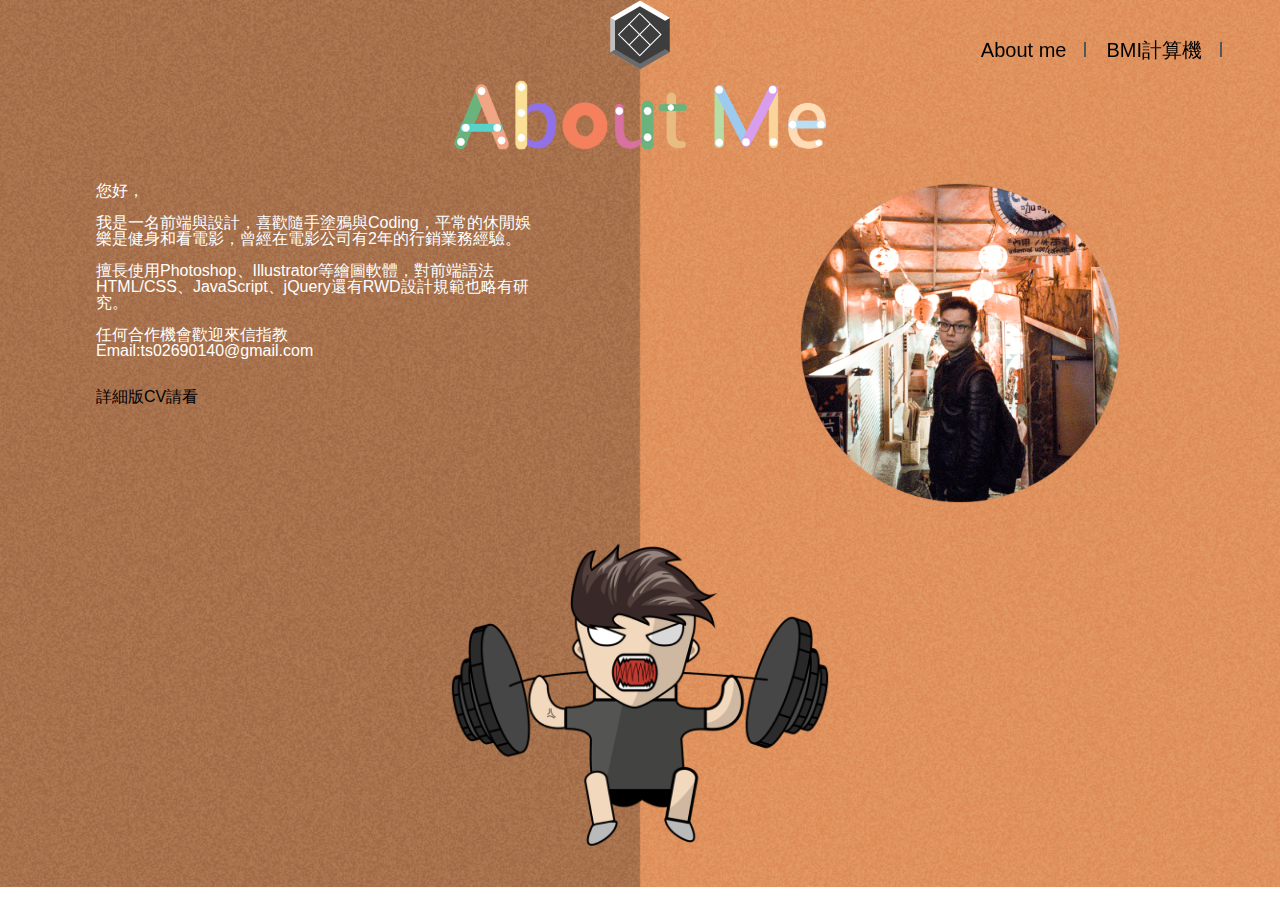
<file: About.html>
<!DOCTYPE html>
<html lang="en">
<head>
	<meta charset="UTF-8">
    <meta name="viewport" content="width=device-width, initial-scale=1.0">
    <meta http-equiv="X-UA-Compatible" content="ie=edge">
	<title>About me</title>
	<link rel="shortcut icon" type="text/css" href="img/ICON.png">
	<link rel="stylesheet" href="CSS/AboutMe.css">
	<link rel="stylesheet" href="https://use.fontawesome.com/releases/v5.4.2/css/all.css" integrity="sha384-/rXc/GQVaYpyDdyxK+ecHPVYJSN9bmVFBvjA/9eOB+pb3F2w2N6fc5qB9Ew5yIns" crossorigin="anonymous">

	 <script  src="JS/jquery-3.3.1.min.js"></script>
	 <script src="JS/all.js"></script>
</head>
<body>

		<div class="wrap">

			<div class='header'>
            
            	<div class="fixedd">
            		<div class='logo'>
                		<a href="index.html">
                		<h1>田仲展的網頁</h1>
               		 </a>
            		</div>
            

            		<div class='nav'>
                		<ul class="items">
                    		<li><a href='#'>About me</a><span></span></li>
                    		<li><a href='BMI.html'>BMI計算機</a><span></span></li>
                    		<li><a href='https://www.facebook.com/profile.php?id=100001357182491&ref=bookmarks'target="_blank"><i class="fab fa-facebook-f"></i></a></li>
                		</ul>
            		</div>

             	<a href="#" class="showmenu"><img src="img/menu-close.png"></a>

            	</div>
            </div>


			<div class="main">
				<div class="title">
					<img src="img/about/aboutest.png">
				</div>

				<div class="container">
					<p>
					您好，
					<br>
					<br>
					我是一名前端與設計，喜歡隨手塗鴉與Coding，平常的休閒娛樂是健身和看電影，曾經在電影公司有2年的行銷業務經驗。
					<br>
					<br>
                    擅長使用Photoshop、Illustrator等繪圖軟體，對前端語法
                    HTML/CSS、JavaScript、jQuery還有RWD設計規範也略有研究。
					<br>
					<br>
                    任何合作機會歡迎來信指教
                    <br>
                    Email:ts02690140@gmail.com

					</p>

					<a href="https://drive.google.com/file/d/1pimd-CyWY8QbZsC1sS_ayin5461Y-dkL/view" target="_blank">詳細版CV請看 <i class="fas fa-chevron-circle-right"></i>
					</a>
				</div>

				<div class="photo">
					<img src="img/about/aboutmeme.png">
				</div>

				<div class="draw">
					<img src="img/about/lift.png">
				</div>
			</div>

			

			<div class="footer">
				
			</div>
		</div>
	
</body>
</html>
</file>
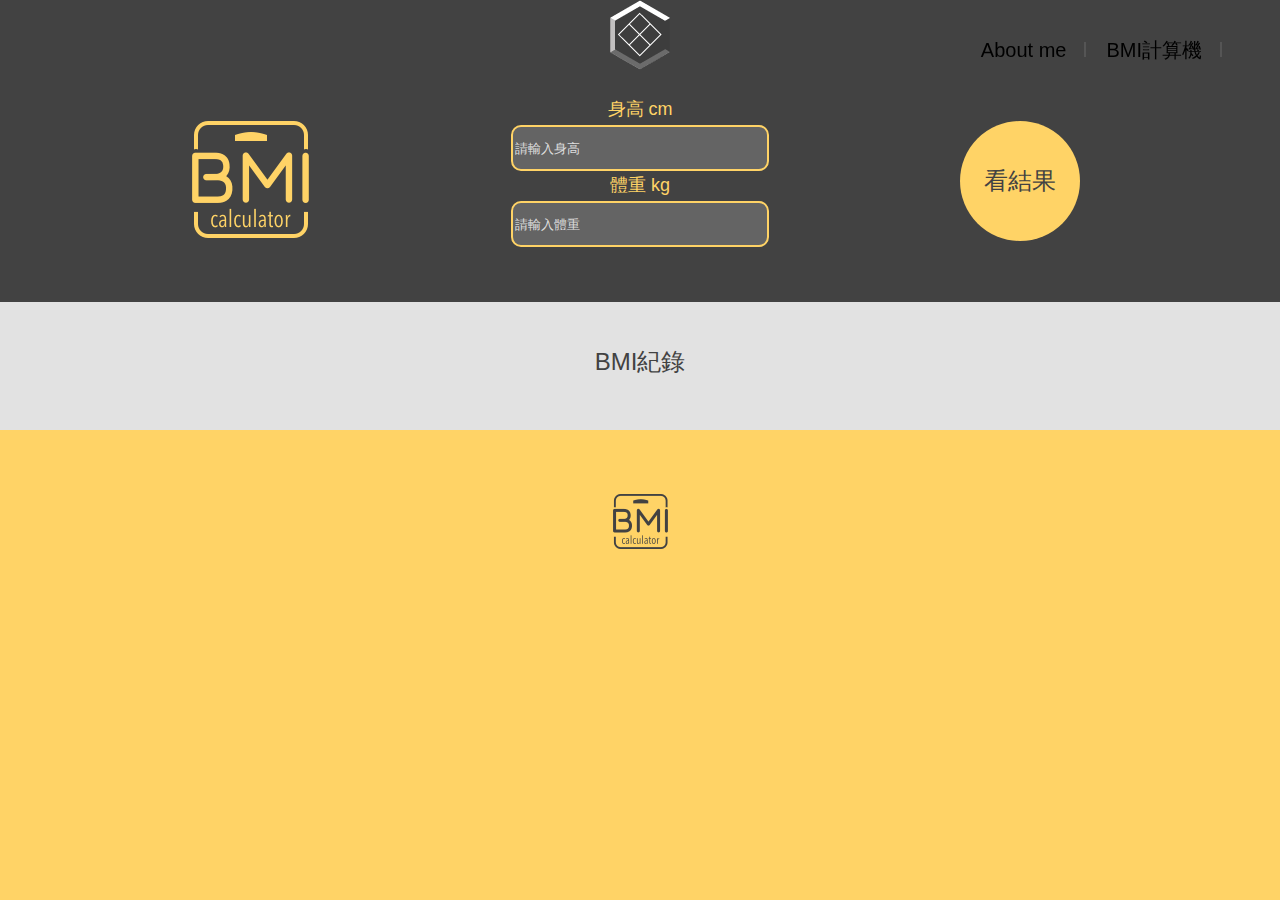
<file: BMI.html>
<!DOCTYPE html>
<html lang="en">
<head>
	<meta charset="UTF-8">
    <meta name="viewport" content="width=device-width, initial-scale=1.0">
    <meta http-equiv="X-UA-Compatible" content="ie=edge">
	<title>BMI計算機</title>
	<link rel="shortcut icon" type="text/css" href="img/ICON.png">
	<link rel="stylesheet" type="text/css" href="CSS/forBMI.css">
	<link rel="stylesheet" href="https://use.fontawesome.com/releases/v5.4.2/css/all.css" integrity="sha384-/rXc/GQVaYpyDdyxK+ecHPVYJSN9bmVFBvjA/9eOB+pb3F2w2N6fc5qB9Ew5yIns" crossorigin="anonymous">
	<script src="JS/jquery-3.3.1.min.js"></script>
</head>
<body>
		<div class="wrap">


			<div class='header'>
            
            <div class="fixedd">

            	<div class='logo'>
               	 <a href="index.html">
                	<h1>田仲展的網頁</h1>
                	</a>
            	</div>
            

            	<div class='nav'>
                	<ul class="items">
                    	<li><a href='About.html'>About me</a><span></span></li>
                    	<li><a href='BMI.html'>BMI計算機</a><span></span></li>
                    	<li><a href='https://www.facebook.com/profile.php?id=100001357182491&ref=bookmarks'target="_blank"><i class="fab fa-facebook-f"></i></a></li>
                	</ul>
            	</div>

             		<a href="#" class="showmenu"><img src="img/menu-close.png"></a>

            </div>
            
        	</div>

			<div class="headerBMI">

				
        	

				<div class="BMIlogo"><img src="img/forBMI/BMICLogoY.png"></div>
				<div class="navBMI">
					<ul>
						<li><p>身高 cm</p><input class="height" type=text value="" placeholder="請輸入身高"></li>
						<li><p>體重 kg</p><input class="weight" type=text value="" placeholder="請輸入體重"></li>
						
					</ul>
				</div>

				<button class="result">
					看結果
				</button>
			</div>

			
			<div class="main">
				<h2>BMI紀錄</h2>
				<ul class="list">
					
				</ul>
				
			</div>
			<div class="footer">
				<img src="img/forBMI/BMICLogo.png">
			</div>
		</div>

		<script src="JS/forBMI.js"></script>
</body>
</html>
</file>
<file: CSS/AboutMe.css>
/* http://meyerweb.com/eric/tools/css/reset/ 
   v2.0 | 20110126
   License: none (public domain)
*/

html, body, div, span, applet, object, iframe,
h1, h2, h3, h4, h5, h6, p, blockquote, pre,
a, abbr, acronym, address, big, cite, code,
del, dfn, em, img, ins, kbd, q, s, samp,
small, strike, strong, sub, sup, tt, var,
b, u, i, center,
dl, dt, dd, ol, ul, li,
fieldset, form, label, legend,
table, caption, tbody, tfoot, thead, tr, th, td,
article, aside, canvas, details, embed, 
figure, figcaption, footer, header, hgroup, 
menu, nav, output, ruby, section, summary,
time, mark, audio, video {
	margin: 0;
	padding: 0;
	border: 0;
	font-size: 100%;
	font: inherit;
	vertical-align: baseline;
}
/* HTML5 display-role reset for older browsers */
article, aside, details, figcaption, figure, 
footer, header, hgroup, menu, nav, section {
	display: block;
}
body {
	line-height: 1;
}
ol, ul {
	list-style: none;
}
blockquote, q {
	quotes: none;
}
blockquote:before, blockquote:after,
q:before, q:after {
	content: '';
	content: none;
}
table {
	border-collapse: collapse;
	border-spacing: 0;
}

/*RESET結束*/


html {
	font-family: Arial,'Microsoft JhengHei',sans-serif;
}

.wrap{
	max-width: 100%;
}

/*header開始*/

.header{
	width: 100%;
	position: fixed;
	z-index: 9999;



}
.fixedd{
	position: relative;
	
}


.header .logo a{
	background-image: url(../img/LOGO6.png);
	width: 70px;
	height: 70px;
	margin: 0 auto;
	display: block;
	text-indent: 101%;
	overflow: hidden;
	white-space: nowrap;
}

.nav{
	position: absolute;
	top:40px;
	right:20px;
}

.nav ul li{
	float: left;
}

.nav ul li a{
	text-decoration: none;
	color: black;
	font-size: 15pt;
	margin-left: 20px;
	margin-right: 18px;
	text-align: center;
}

.nav li a:hover{
	border-bottom: 5px solid #f87c7c;

}



.nav span{
	display: inline-block;
	height: 15px;
	border-right: 2px solid #555555;
	
	
}

.showmenu{
	display: none;
}


@media  (max-width: 767px){
	.header{
	width: 100%;
	position: relative;
	position: absolute;
}

.header .logo{
	padding-top: 10px;

}

.header .logo a{
	background-image: url(../img/LOGO7.png);
	width: 80px;
	height: 80px;
	margin: 0 auto;
	display: block;
	text-indent: 101%;
	overflow: hidden;
	white-space: nowrap;
}

	.nav{
		top: 30%;
		width: 100%;
	}

	.items {
    /*隱藏選單開始*/
    max-height: 0px;
    overflow: hidden;
    /*隱藏選單結束*/
    transition: max-height 2.3s;
    margin-top: 1px;
    /*絕對定位疊在網頁上*/
    position: absolute;
    z-index: 100;
    /*header 80px+1px boder 線條*/
    top:60px;
    left: 30px;
    right: 0;
   
    
  }


   .nav ul li{
    float: none;
    width: 100%;
    border-bottom: 1px dashed white;
    text-align: center;
    margin: 0 auto;
 
  }


  .items li span{
  	display: none;
  }

  .nav ul li a{
  	color: #ffffff;
  }

  .nav span{
  	display: none;
  }

  .nav ul li a:active{
  	color: orange;
  }

  .nav li a:hover{
  	border-bottom: none;
  }


  .showmenu{
    display: block;
    position: absolute;
    top: 30%;
    right: 20px;

  }

   /*jQ點擊後動態在 body 加上 class */
  .menu-show .items{
    max-height: 500px
  }
}

/*header結束*/


.main{
	max-width: 100%;
	height: auto;
	background: url(../img/about/AboutBG.png) center center fixed;
	background-repeat: no-repeat  ;
	background-size: cover;
	
}

.main .title{
	padding-top: 80px;
	display: block;
	margin: 0 auto;
	width: 30%;
}

.main .title img{
	width: 100%;
}

.main .container{
	width: 50%;
	padding-top: 30px;
	display: inline-block;
}

.main .container p{
	width: 70%;
	display: block;
	margin: 0 auto;
	color: #ffffff;
}

.main .container a{
	display: block;
	width: 70%;
	margin: 0 auto;
	text-decoration: none;
	color: black;
	margin-top: 30px;
}

/*左邊文字結束*/

.main .photo{
	width: 50%;
	padding-top: 30px;
	float: right;
	display: inline-block;
}

.main .photo img{
	width: 50%;
	margin: 0 auto;
	display: block;
}

.main .draw{
	width: 30%;
	margin: 0 auto;
}

.main .draw img{
	width: 100%;
	display: block;
}

@media  (max-width: 767px) {
	.main .title{
	padding-top: 160px;
	display: block;
	margin: 0 auto;
	width: 90%;
}

	.main .container{
	width: 90%;
	padding-top: 30px;
	margin: 0 auto;
	display: block;
}

	.main .container p{
	width: 70%;
	display: block;
	margin: 0 auto;
	color: #ffffff;
	text-align: left;
	line-height: 20px;

}

	.main .container a{
	display: block;
	width: 100%;
	margin: 0 auto;
	text-decoration: none;
	color: black;
	margin-top: 30px;
	text-align: center;
}

	.main .photo{
	width: 100%;
	padding-top: 30px;
	float: none;
	display: inline-block;
}

	.main .photo img{
	width: 80%;
	margin: 0 auto;
	display: block;
}
}
</file>
<file: CSS/forBMI.css>
/* http://meyerweb.com/eric/tools/css/reset/ 
   v2.0 | 20110126
   License: none (public domain)
*/

html, body, div, span, applet, object, iframe,
h1, h2, h3, h4, h5, h6, p, blockquote, pre,
a, abbr, acronym, address, big, cite, code,
del, dfn, em, img, ins, kbd, q, s, samp,
small, strike, strong, sub, sup, tt, var,
b, u, i, center,
dl, dt, dd, ol, ul, li,
fieldset, form, label, legend,
table, caption, tbody, tfoot, thead, tr, th, td,
article, aside, canvas, details, embed, 
figure, figcaption, footer, header, hgroup, 
menu, nav, output, ruby, section, summary,
time, mark, audio, video {
	margin: 0;
	padding: 0;
	border: 0;
	font-size: 100%;
	font: inherit;
	vertical-align: baseline;
}
/* HTML5 display-role reset for older browsers */
article, aside, details, figcaption, figure, 
footer, header, hgroup, menu, nav, section {
	display: block;
}
body {
	line-height: 1;
}
ol, ul {
	list-style: none;
}
blockquote, q {
	quotes: none;
}
blockquote:before, blockquote:after,
q:before, q:after {
	content: '';
	content: none;
}
table {
	border-collapse: collapse;
	border-spacing: 0;
}


/*RESET結束*/

html{
	font-family: 'Microsoft JhengHei',sans-serif;
}

html, body
{
    width: 100%;
    height: 100%;
    background-color: #FFD366;
    background-attachment: fixed;
}

.wrap{
	max-width: 100%;
	height:100%;
	/*padding-bottom: 20%;*/
	/*background:  #FFD366 center center fixed;*/
	margin: 0 auto;
	background-color: #FFD366;
	background-size: cover;
}
.header{
	width: 100%;
	position: fixed;
	z-index: 9999;



}
.fixedd{
	position: relative;
	
}


.header .logo a{
	background-image: url(../img/LOGO6.png);
	width: 70px;
	height: 70px;
	margin: 0 auto;
	display: block;
	text-indent: 101%;
	overflow: hidden;
	white-space: nowrap;
}

.nav{
	position: absolute;
	top:40px;
	right:20px;
}

.nav ul li{
	float: left;
}

.nav ul li a{
	text-decoration: none;
	color: black;
	font-size: 15pt;
	margin-left: 20px;
	margin-right: 18px;
	text-align: center;
}

.nav li a:hover{
	border-bottom: 5px solid #f87c7c;

}



.nav span{
	display: inline-block;
	height: 15px;
	border-right: 2px solid #555555;
	
	
}

.showmenu{
	display: none;
}



/*headerBMI開始*/
.headerBMI{
	width: 100%;
	height: auto;
	background-color: #424242;
	margin: 0 auto;
	position: relative;
	padding-top: 50px;
	padding-bottom: 50px;
}

.headerBMI .BMIlogo{
	position: absolute;
	top: 40%;
	left: 15%;
	
	
}

.headerBMI .BMIlogo img{
	width: 117px;
	height: 117px;
}

.headerBMI ul{
	margin: 0 auto;

}

.headerBMI .navBMI ul{
	padding-top: 50px;
}

.headerBMI ul li input{
	margin: 0 auto;
	display: block;
	margin-bottom: 5px;

}

.headerBMI ul p{
	font-size: 18px;
	color: #FFD366;
	margin-bottom: 7px;
	text-align: center;
}



.headerBMI ul li input{
	background: rgba(255,255,255,0.18);
	border: 2px solid #FFD366;
	border-radius: 10px;
	width: 250px;
	height: 40px;
	outline: none;
}
.headerBMI ul li input::-webkit-input-placeholder {
        color:rgba(255,255,255,80%);
        background: 
    }


 .headerBMI button{
 	height: 120px;
 	width: 120px;
 	border-radius: 50%;
 	background-color: #FFD366;
 	position: absolute;
 	top: 40%;
	left: 75%;
 	font-size: 24px;
 	color: #424242;
 	border: none;
 	cursor: pointer;
 	font-family: 'Microsoft JhengHei',sans-serif;
 }

.headerBMI button:hover{
	box-shadow: 0 12px 16px 0 rgba(0,0,0,0.24), 0 17px 50px 0 rgba(0,0,0,0.19);
}

@media(max-width: 768px){

	.header{
	width: 100%;
	position: relative;
	position: absolute;
}

.header .logo{
	padding-top: 10px;

}

.header .logo a{
	background-image: url(../img/LOGO7.png);
	width: 80px;
	height: 80px;
	margin: 0 auto;
	display: block;
	text-indent: 101%;
	overflow: hidden;
	white-space: nowrap;
}

	.nav{
		top: 30%;
		width: 100%;
	}

	.items {
    /*隱藏選單開始*/
    max-height: 0px;
    overflow: hidden;
    /*隱藏選單結束*/
    transition: max-height 2.3s;
    margin-top: 1px;
    /*絕對定位疊在網頁上*/
    position: absolute;
    z-index: 100;
    /*header 80px+1px boder 線條*/
    top:60px;
    left: 30px;
    right: 0;
   
    
  }


   .items li{
    float: none;
    width: 100%;
    border-bottom: 1px dashed white;
    text-align: center;
    margin: 0 auto;
 
  }


  .items li span{
  	display: none;
  }

  .nav ul li a{
  	color: #ffffff;
  }

  .nav span{
  	display: none;
  }

  .nav ul li a:active{
  	color: orange;
  }

  .nav li a:hover{
  	border-bottom: none;
  }


  .showmenu{
    display: block;
    position: absolute;
    top: 30%;
    right: 20px;

  }

   /*jQ點擊後動態在 body 加上 class */
  .menu-show .items{
    max-height: 500px
  }
  	.headerBMI {
  		padding-top: 135px;
  	}

	.headerBMI .BMIlogo{
		position: relative;
		top: 0px;
		left: 0px;
		margin: 0 auto;
		
	}

	.headerBMI .navBMI ul{
		padding-top: 20px;
	}

	.headerBMI .BMIlogo img{
		width: 117px;
		height: 117px;
		margin: 0 auto;
		display: block;
		padding-top: 20px;
}

	.headerBMI button{
		position: relative;
		top: 0px;
		left: 0px;
		margin: 0 auto;
		display: block;
		margin-top: 20px;

	}

}

/*headerBMI結束*/
/*main開始*/

 .main{
 	background-color:#E2E2E2FF ;
 	height: auto;	
 	padding-bottom: 20px;
 }

 .main h2{
 	font-size: 24px;
	color: #424242;
	padding-top: 48px;
	text-align: center;
 }

 .main ul{
 	padding-top: 36px;
 }

 .main ul li{
 	width: 624px;
 	height: 62px;
 	margin: 0 auto;
 	text-align: center;
 	background-color: #ffffff;
 	margin-bottom: 16px;
 	padding-top: 0px;
 	box-sizing: border-box;
 }

 .main ul li .all{
 	display: inline-block;
 	margin-top: 21px;
 }

 .main ul li h3{
		display: inline;

	}

 .main ul li .green{
 	background-color: #86D73F;
 	width: 7px;
 	height: 62px;
 	display: inline-block;
 	float: left;
 }

 .main ul li .blue{
 	background-color: #31BAF9;
 	width: 7px;
 	height: 62px;
 	display: inline-block;
 	float: left;
 }

  .main ul li .orange{
 	background-color: #FF6C03 ;
 	width: 7px;
 	height: 62px;
 	display: inline-block;
 	float: left;
 }

 .main ul li .red{
 	background-color: #FF1200 ;
 	width: 7px;
 	height: 62px;
 	display: inline-block;
 	float: left;
 }

 .main ul li .tiny{
 	font-size: 12px;
	color: #424242; 
	margin-right: 7px;
 }

 .main ul li .big{
 	font-size: 20px;
	color: #4A4A4A;
	margin-right: 42px;
 }

 @media(max-width: 768px){

	.main ul li{
		width: 310px;
    	height: auto;
	}

	.main ul li .all{
		display: block;
		font-size: 8pt;
	}

	.main ul li h3{
		display: inline-block;
		transform: translate(-2px,8px);
	}

	.main ul li .green{
 	background-color: #86D73F;
 	width: 7px;
 	height: 40px;
 	display: inline-block;
 	float: left;
 }

 .main ul li .blue{
 	background-color: #31BAF9;
 	width: 7px;
 	height: 40px;
 	display: inline-block;
 	float: left;
 }

  .main ul li .orange{
 	background-color: #FF6C03 ;
 	width: 7px;
 	height: 40px;
 	display: inline-block;
 	float: left;
 }

 .main ul li .red{
 	background-color: #FF1200 ;
 	width: 7px;
 	height: 40px;
 	display: inline-block;
 	float: left;
 }
 }

 /*main結束*/

 .footer{
 	max-width: 100%;
 	/*margin: 0 auto;*/
 	/*background: #FFD366 center center fixed;
 	background-size: cover;*/
 }

 .footer img{
 	width: 55px;
 	margin:  auto;
 	padding-top: 5%;
 	display: block;
 }
</file>
